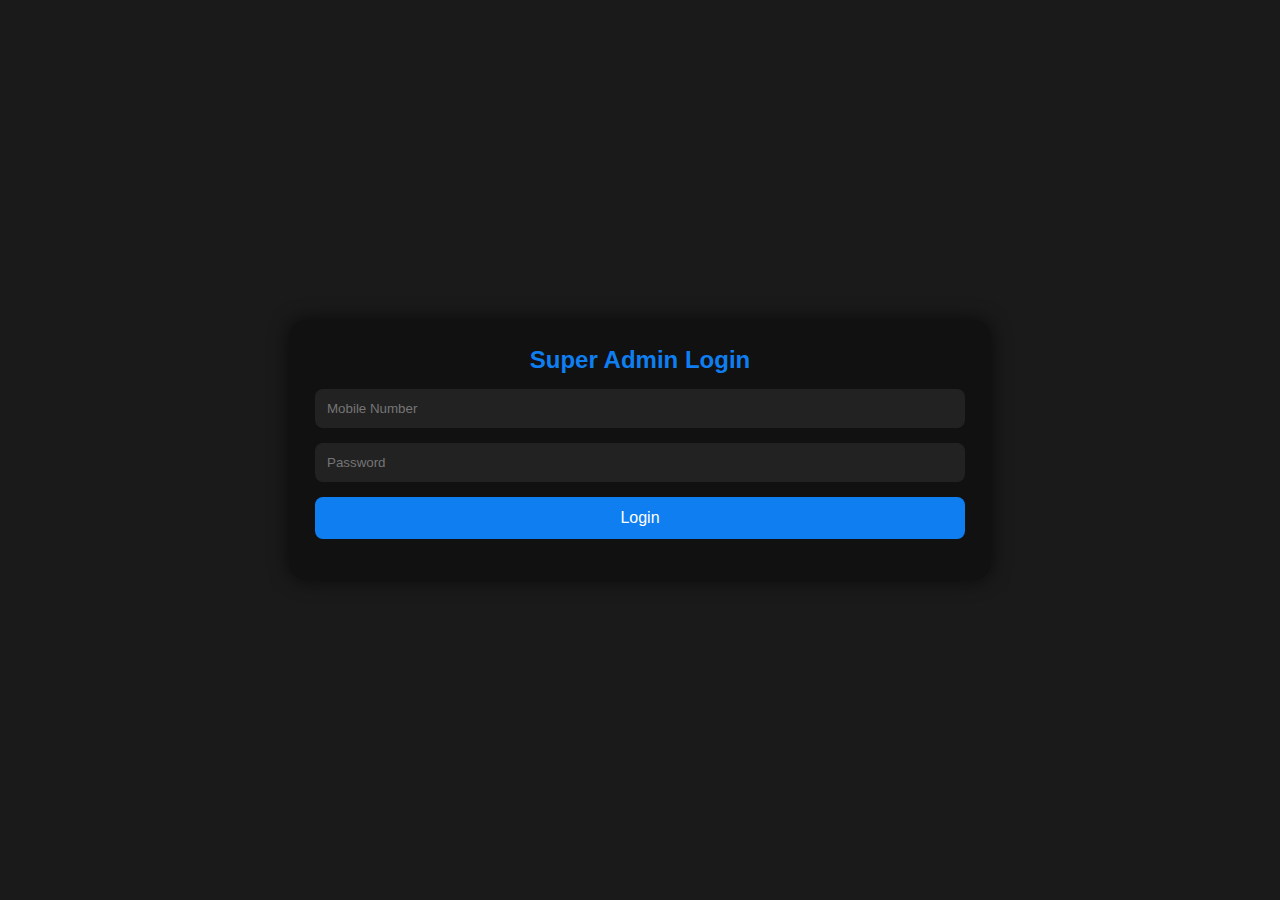
<file: adminpanal.html>
<!DOCTYPE html>
<html lang="si">
<head>
<meta charset="UTF-8">
<meta name="viewport" content="width=device-width, initial-scale=1.0">
<title>Super Admin Panel</title>
<style>
* { margin:0; padding:0; box-sizing:border-box; font-family:'Arial', sans-serif; }
body { background:#1a1a1a; color:#fff; min-height:100vh; display:flex; justify-content:center; align-items:center; }
.container { width:95%; max-width:700px; background:#111; border-radius:15px; padding:25px; box-shadow:0 0 20px rgba(0,0,0,0.7); }

/* Login */
#loginBox { display:flex; flex-direction:column; gap:15px; }
#loginBox input { padding:12px; border-radius:8px; border:none; outline:none; background:#222; color:#fff; }
#loginBox button { padding:12px; border:none; border-radius:8px; background:#0f7ef0; color:white; cursor:pointer; font-size:16px; }
#loginBox button:hover { background:#064a9c; }

/* Panel */
#adminPanel { display:none; flex-direction:column; gap:15px; }
#adminPanel h2 { text-align:center; color:#0f7ef0; margin-bottom:15px; }
.admin-input { width:100%; padding:12px; border-radius:8px; border:none; outline:none; background:#222; color:#fff; }
.admin-btn { background:#0f7ef0; color:white; border:none; padding:12px; border-radius:8px; cursor:pointer; font-size:16px; }
.admin-btn:hover { background:#064a9c; }
#moviePreview { background:#222; padding:12px; border-radius:8px; font-size:14px; white-space:pre-wrap; max-height:300px; overflow:auto; }
#reviewBtn { background:#32CD32; margin-top:5px; }
#reviewBtn:hover { background:#228B22; }

/* Locked overlay */
#lockedOverlay { display:none; position:fixed; inset:0; background:rgba(0,0,0,0.95); color:white; font-size:24px; justify-content:center; align-items:center; text-align:center; z-index:9999; }
</style>
</head>
<body>

<div class="container">
  <!-- LOGIN -->
  <div id="loginBox">
    <h2 style="text-align:center; color:#0f7ef0;">Super Admin Login</h2>
    <input type="tel" id="mobile" placeholder="Mobile Number">
    <input type="password" id="password" placeholder="Password">
    <button onclick="checkLogin()">Login</button>
    <p id="loginMsg" style="color:#f00; text-align:center;"></p>
  </div>

  <!-- ADMIN PANEL -->
  <div id="adminPanel">
    <h2>Admin Panel - Cinemax.lk</h2>
    <input id="movieTitle" class="admin-input" type="text" placeholder="Movie Title">
    <input id="movieImage" class="admin-input" type="text" placeholder="Movie Image URL">
    <input id="player1" class="admin-input" type="text" placeholder="Player 1 Link">
    <input id="player2" class="admin-input" type="text" placeholder="Player 2 Link">
    <button class="admin-btn" id="reviewBtn" onclick="reviewMovie()">Review JSON</button>
    <button class="admin-btn" onclick="sendWhatsApp()">Send to WhatsApp</button>
    <div id="moviePreview"></div>
  </div>
</div>

<div id="lockedOverlay">
  ❌ You are temporarily locked out due to incorrect login.<br>
  Please try again after 1 minute.
</div>

<script>
// LOCK SETTINGS
const TEMP_LOCK_KEY = "tempLock"; // wrong password lock (1 min)
const SESSION_KEY = "adminSession"; // correct login session (1 hour)
const TEMP_LOCK_DURATION = 60*1000; // 1 min
const SESSION_DURATION = 3600*1000; // 1 hour

// Check on load
window.onload = function() {
  // Session check
  const session = localStorage.getItem(SESSION_KEY);
  if(session && Date.now() - parseInt(session) < SESSION_DURATION){
    document.getElementById("loginBox").style.display="none";
    document.getElementById("adminPanel").style.display="flex";
  }

  // Temp lock check
  const tempLock = localStorage.getItem(TEMP_LOCK_KEY);
  if(tempLock && Date.now() - parseInt(tempLock) < TEMP_LOCK_DURATION){
    document.getElementById("lockedOverlay").style.display="flex";
    setTimeout(()=>{
      document.getElementById("lockedOverlay").style.display="none";
      localStorage.removeItem(TEMP_LOCK_KEY);
    }, TEMP_LOCK_DURATION - (Date.now() - parseInt(tempLock)));
  }
};

// LOGIN FUNCTION
function checkLogin() {
  // Check temp lock
  const tempLock = localStorage.getItem(TEMP_LOCK_KEY);
  if(tempLock && Date.now() - parseInt(tempLock) < TEMP_LOCK_DURATION){
    alert("You are temporarily locked out. Try later.");
    return;
  }

  const mobile = document.getElementById("mobile").value.trim();
  const password = document.getElementById("password").value.trim();
  const loginMsg = document.getElementById("loginMsg");

  const validLogins = [
    { mobile:"0756832746", password:"dasantha123" },
    { mobile:"0740571366", password:"peksha123" }
  ];

  const valid = validLogins.some(acc => acc.mobile===mobile && acc.password===password);

  if(valid){
    // Correct login → start 1 hour session
    localStorage.setItem(SESSION_KEY, Date.now());
    document.getElementById("loginBox").style.display="none";
    document.getElementById("adminPanel").style.display="flex";
  } else {
    // Wrong login → 1 min lock
    loginMsg.innerText="Invalid mobile number or password!";
    localStorage.setItem(TEMP_LOCK_KEY, Date.now());
    document.getElementById("lockedOverlay").style.display="flex";
    setTimeout(()=>{
      document.getElementById("lockedOverlay").style.display="none";
      loginMsg.innerText="";
      localStorage.removeItem(TEMP_LOCK_KEY);
    }, TEMP_LOCK_DURATION);
  }
}

// MOVIE JSON
let currentMovieJSON = null;

function reviewMovie() {
  const title = document.getElementById("movieTitle").value.trim();
  const image = document.getElementById("movieImage").value.trim();
  const player1 = document.getElementById("player1").value.trim();
  const player2 = document.getElementById("player2").value.trim();

  if(!title || !image || !player1 || !player2){
    alert("Please fill all fields");
    return;
  }

  const apiKey = "249227bc";
  fetch(`https://www.omdbapi.com/?t=${encodeURIComponent(title)}&apikey=${apiKey}`)
    .then(res=>res.json())
    .then(data=>{
      if(data.Response==="False"){
        alert("Movie not found on OMDb");
        return;
      }
      currentMovieJSON = {
        title: `${data.Title || title} (${data.Released ? new Date(data.Released).getFullYear() : ""})`,
        image: image,
        imdb: data.imdbRating || "",
        release_date: data.Released || "",
        director: data.Director || "",
        runtime: data.Runtime || "",
        genre: data.Genre || "",
        description: data.Plot || "",
        players:[
          { name:"Player 1", link:player1 },
          { name:"Player 2", link:player2 }
        ]
      };
      document.getElementById("moviePreview").innerText = JSON.stringify(currentMovieJSON,null,2);
    }).catch(err=>{console.error(err); alert("Error fetching movie details");});
}

function sendWhatsApp() {
  if(!currentMovieJSON){
    alert("Please review the movie JSON first!");
    return;
  }
  const phoneNumber = "94740571366";
  const waLink = `https://wa.me/${phoneNumber}?text=${encodeURIComponent(JSON.stringify(currentMovieJSON,null,2))}`;
  window.open(waLink,"_blank");
}
</script>
</body>
</html>
</file>
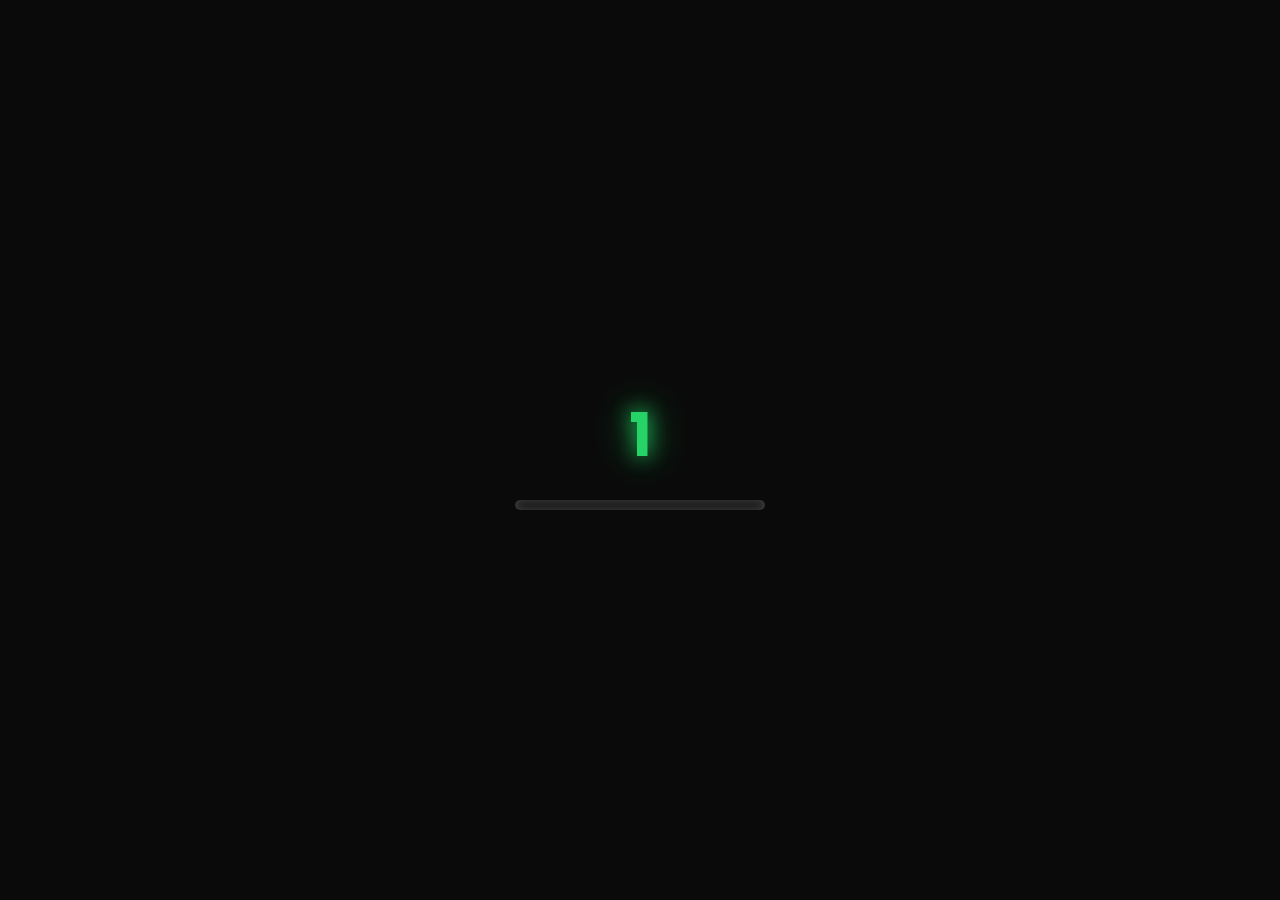
<file: bots.html>
<!DOCTYPE html>
<html lang="en">
<head>
<meta charset="UTF-8">
<title>Cinemax WA Download</title>
<link href="https://fonts.googleapis.com/css2?family=Poppins:wght@300;400;500;600&display=swap" rel="stylesheet">

<style>
*{
margin:0;
padding:0;
box-sizing:border-box;
font-family:'Poppins',sans-serif;
}

/* BODY + Tech Grid Background */
body{
height:100vh;
display:flex;
flex-direction:column;
justify-content:center;
align-items:center;
color:white;
overflow:hidden;
background:#0a0a0a;
}

/* Tech Grid Animation */
#tech-bg{
position:fixed;
top:0;
left:0;
width:100%;
height:100%;
z-index:0;
background:linear-gradient(180deg,#0a0a0a,#111827);
overflow:hidden;
}

#tech-bg canvas{
position:absolute;
top:0;
left:0;
width:100%;
height:100%;
}

/* LOADER - Small for Mobile Friendly */
#loader{
position:fixed;
top:0;
left:0;
width:100%;
height:100%;
background:#0a0a0a;
display:flex;
flex-direction:column;
justify-content:center;
align-items:center;
z-index:9999;
}

#loadnum{
font-size:60px;
font-weight:700;
color:#25D366;
text-shadow:0 0 20px #25D366, 0 0 40px #16a34a;
margin-bottom:20px;
animation: pulse 1.5s infinite alternate;
}

@keyframes pulse{
0%{transform:scale(1);}
100%{transform:scale(1.08);}
}

.bar{
width:250px;
height:10px;
background:rgba(255,255,255,0.05);
border-radius:25px;
overflow:hidden;
box-shadow:0 0 10px rgba(255,255,255,0.2) inset;
}

.bar span{
display:block;
height:100%;
width:0%;
background:linear-gradient(90deg,#25D366,#16a34a);
animation: loadbar 3s linear forwards;
}

@keyframes loadbar{
0%{width:0;}
100%{width:100%;}
}

/* MAIN CARD */
.container{
display:none;
text-align:center;
width:90%;
max-width:800px;
padding:60px 40px;
border-radius:25px;
background:rgba(255,255,255,0.03);
backdrop-filter:blur(22px);
border:1px solid rgba(255,255,255,0.06);
box-shadow:0 25px 80px rgba(0,0,0,0.8);
position:relative;
z-index:2;
}

/* Titles */
h2{
font-size:38px;
margin-bottom:12px;
text-shadow:0 0 8px #fff;
}

.sub{
font-size:18px;
opacity:0.85;
margin-bottom:35px;
}

/* WhatsApp Buttons - Subtle Glow */
.bot{
display:flex;
align-items:center;
justify-content:center;
gap:10px;
margin:20px 0;
padding:22px;
border-radius:18px;
text-decoration:none;
color:white;
font-size:20px;
font-weight:600;
position:relative;
overflow:hidden;
transition:0.4s;
background:linear-gradient(45deg,#25D366,#16a34a);
box-shadow:0 0 18px #25D366;
}

.bot2{
background:linear-gradient(45deg,#facc15,#eab308);
box-shadow:0 0 18px #facc15;
}

.bot3{
background:linear-gradient(45deg,#0ea5e9,#0284c7);
box-shadow:0 0 18px #0ea5e9;
}

.bot:hover{
transform:translateY(-4px) scale(1.05);
box-shadow:0 0 35px rgba(255,255,255,0.4);
}

/* Announcement Box */
.announcement{
margin-top:30px;
padding:22px;
border-radius:20px;
background:rgba(255,255,255,0.05);
border:1px solid rgba(255,255,255,0.06);
font-size:16px;
line-height:1.8;
text-shadow:0 0 3px #fff;
}

/* FOOTER - New Design */
footer{
position:relative;
width:95%;
max-width:800px;
margin:50px auto 20px;
padding:18px 30px;
font-size:16px;
border-radius:15px;
background:linear-gradient(135deg,#111827,#1a1a1a);
color:white;
text-align:center;
box-shadow:0 0 25px rgba(0,255,0,0.2),0 0 50px rgba(0,255,0,0.1) inset;
transition:0.3s;
letter-spacing:1px;
}

footer:hover{
transform:scale(1.02);
box-shadow:0 0 40px rgba(0,255,0,0.3),0 0 80px rgba(0,255,0,0.15) inset;
}

/* Responsive Adjustments */
@media(max-width:768px){
#loadnum{font-size:50px;margin-bottom:15px;}
.bar{width:200px;height:8px;}
.container{padding:40px 25px;}
h2{font-size:28px;}
.sub{font-size:16px;}
.bot{font-size:16px;padding:18px;}
.announcement{font-size:14px;padding:16px;}
footer{font-size:14px;padding:14px 20px;}
}

</style>
</head>
<body>

<!-- Tech Background Canvas -->
<div id="tech-bg"><canvas id="canvas"></canvas></div>

<!-- LOADER -->
<div id="loader">
<div id="loadnum">1</div>
<div class="bar"><span></span></div>
</div>

<!-- MAIN CARD -->
<div class="container" id="main">
<h2>Choose WhatsApp Bot</h2>
<div class="sub">Select a bot to download the movie</div>

<a id="bot1" class="bot">🔎 Use Bot 1</a>
<a id="bot2" class="bot bot2">🔎 Use Bot 2</a>
<a id="bot3" class="bot bot3">🔎 Use Bot 3</a>

<div class="announcement">
📢 ඉහත දී ඇති <b>WA Download Bots</b> ඔස්සේ ඔබට මෙම ෆිල්ම් එක බාගත හැක.<br><br>
කිසියම් හේතුවක් මගින් <b>WhatsApp Bot</b> ක්‍රියා විරහිත වී තිබුවහොත්  
<b>WA User 2</b> භාවිතා කරන්න.
</div>
</div>

<!-- FOOTER -->
<footer>
©2026 Cinemax WA Download<br>
Directed by <b>PEKSHA RASANJANA</b>
</footer>

<script>
/* Loader animation */
let n=1;
let load=setInterval(()=>{
n++;
document.getElementById("loadnum").innerText=n;
if(n>=13){
clearInterval(load);
document.getElementById("loader").style.display="none";
document.getElementById("main").style.display="block";
}
},300);

/* WhatsApp bot links */
let params=new URLSearchParams(window.location.search);
let cmd=params.get("cmd");
let link=params.get("link");
let message=encodeURIComponent((cmd||"")+ (link||""));
document.getElementById("bot1").href="https://wa.me/94772461954?text="+message;
document.getElementById("bot2").href="https://wa.me/94772461954?text="+message;
document.getElementById("bot3").href="https://wa.me/94772461954?text="+message;

/* Tech grid animation */
const canvas=document.getElementById("canvas");
const ctx=canvas.getContext("2d");
let width=canvas.width=window.innerWidth;
let height=canvas.height=window.innerHeight;

window.addEventListener("resize",()=>{
width=canvas.width=window.innerWidth;
height=canvas.height=window.innerHeight;
init();
});

const points=[];
const gridSize=35;

function init(){
points.length=0;
for(let x=0;x<width;x+=gridSize){
for(let y=0;y<height;y+=gridSize){
points.push({x:x+Math.random()*gridSize*0.5, y:y+Math.random()*gridSize*0.5, vx:(Math.random()-0.5)*0.2, vy:(Math.random()-0.5)*0.2}));
}
}
}
init();

function animate(){
ctx.clearRect(0,0,width,height);
ctx.strokeStyle="rgba(0,255,0,0.2)";
ctx.fillStyle="rgba(0,255,0,0.6)";
points.forEach(p=>{
p.x+=p.vx;
p.y+=p.vy;

if(p.x<0||p.x>width)p.vx*=-1;
if(p.y<0||p.y>height)p.vy*=-1;

ctx.beginPath();
ctx.arc(p.x,p.y,2,0,Math.PI*2);
ctx.fill();
ctx.closePath();

// draw lines to nearby points
points.forEach(q=>{
let dx=p.x-q.x;
let dy=p.y-q.y;
let dist=Math.sqrt(dx*dx+dy*dy);
if(dist<50){
ctx.beginPath();
ctx.moveTo(p.x,p.y);
ctx.lineTo(q.x,q.y);
ctx.stroke();
ctx.closePath();
}
});
});
requestAnimationFrame(animate);
}
animate();
</script>

</body>
</html>
</file>
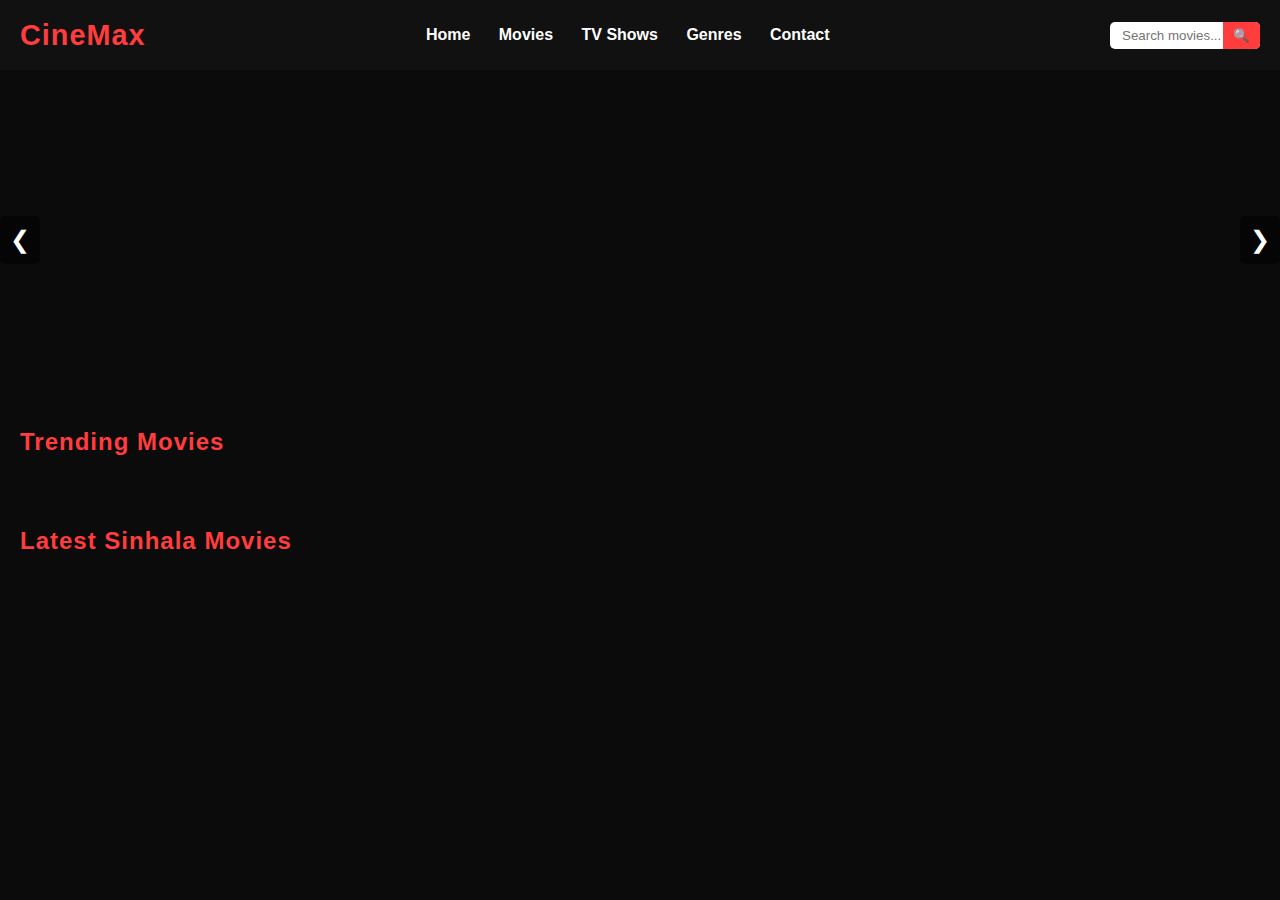
<file: dashboard.html>
<!DOCTYPE html>
<html lang="en">
<head>
<meta charset="UTF-8">
<meta name="viewport" content="width=device-width, initial-scale=1.0">
<title>Sinhala Movies Pro Dashboard</title>
<style>
/* ===== Reset & Base ===== */
*{margin:0;padding:0;box-sizing:border-box;font-family:Arial,sans-serif;}
body{background:#0b0b0b;color:#fff;line-height:1.4;}
a{text-decoration:none;color:inherit;}

/* ===== Header ===== */
header{display:flex;justify-content:space-between;align-items:center;padding:15px 20px;background:#111;position:sticky;top:0;z-index:100;}
header .logo{font-size:1.8em;font-weight:bold;color:#ff3d3d;letter-spacing:1px;}
header nav a{margin:0 12px;color:#fff;transition:0.3s;font-weight:bold;}
header nav a:hover{color:#ff3d3d;}
.search-bar{position:relative;}
.search-bar input{padding:6px 12px;border-radius:5px;border:none;outline:none;width:150px;transition:width 0.3s;}
.search-bar input:focus{width:250px;}
.search-bar button{position:absolute;top:0;bottom:0;right:0;background:#ff3d3d;border:none;padding:6px 10px;cursor:pointer;border-radius:0 5px 5px 0;color:#fff;font-weight:bold;}

/* ===== Hero Slider ===== */
.slider{position:relative;overflow:hidden;height:320px;margin-top:10px;border-radius:12px;}
.slide{min-width:100%;height:320px;background-size:cover;background-position:center;transition:0.6s ease-in-out;display:flex;align-items:flex-end;padding:20px;box-shadow:inset 0 0 100px rgba(0,0,0,0.5);}
.slide h2{color:#fff;font-size:2em;text-shadow:2px 2px 6px rgba(0,0,0,0.7);}
.slider-buttons{position:absolute;top:50%;width:100%;display:flex;justify-content:space-between;transform:translateY(-50%);}
.slider-buttons button{background:rgba(0,0,0,0.5);border:none;color:#fff;font-size:1.5em;padding:10px;border-radius:5px;cursor:pointer;}
.slider-buttons button:hover{background:rgba(255,61,61,0.7);}

/* ===== Sections ===== */
section{padding:25px 20px;}
section h2{color:#ff3d3d;font-size:1.5em;margin-bottom:15px;letter-spacing:1px;}

/* ===== Movie Grid ===== */
.movie-grid{display:grid;grid-template-columns:repeat(auto-fill,minmax(180px,1fr));gap:15px;}
.card{background:#1a1a1a;border-radius:12px;overflow:hidden;cursor:pointer;transition:0.3s;position:relative;}
.card:hover{transform:scale(1.05);box-shadow:0 0 15px #ff3d3d;}
.card img{width:100%;height:260px;object-fit:cover;}
.card .info{padding:10px;}
.card .info h3{font-size:16px;color:#00ffd5;margin-bottom:4px;}
.card .info p{font-size:0.85em;color:#aaa;margin-bottom:3px;}
.card .rating{color:#ffd700;font-weight:bold;}

/* ===== Genres Tags ===== */
.genres{display:flex;flex-wrap:wrap;gap:8px;margin:8px 0;}
.genres span{background:#ff3d3d;color:#fff;padding:4px 8px;border-radius:5px;font-size:0.8em;font-weight:bold;}

/* ===== Modal ===== */
.modal{display:none;position:fixed;inset:0;background:rgba(0,0,0,0.95);justify-content:center;align-items:center;animation:fadeIn 0.3s;z-index:200;}
@keyframes fadeIn{from{opacity:0;}to{opacity:1;}}
.modal-content{background:#1c1c1c;width:95%;max-width:650px;border-radius:12px;padding:20px;position:relative;animation:slideUp 0.3s;overflow-y:auto;max-height:90vh;}
@keyframes slideUp{from{transform:translateY(50px);opacity:0;}to{transform:translateY(0);opacity:1;}}
.close{position:absolute;top:12px;right:15px;font-size:24px;color:#ff4c4c;cursor:pointer;transition:0.3s;}
.close:hover{transform:scale(1.2);}
.modal img{width:100%;border-radius:10px;margin-bottom:15px;}

/* ===== Buttons ===== */
.btn{display:inline-block;margin-top:10px;padding:10px 16px;background:#00ffd5;color:black;border-radius:6px;font-weight:bold;transition:0.3s;}
.btn:hover{background:#00e0c0;}

/* ===== Search Autocomplete ===== */
.autocomplete-suggestions{position:absolute;top:100%;left:0;width:100%;background:#1c1c1c;max-height:200px;overflow-y:auto;border-radius:0 0 5px 5px;z-index:150;}
.autocomplete-suggestions div{padding:8px;cursor:pointer;transition:0.2s;}
.autocomplete-suggestions div:hover{background:#ff3d3d;color:#000;}

/* ===== Responsive ===== */
@media(max-width:700px){
  .card img{height:180px;}
  .slider{height:200px;}
  .slide h2{font-size:1.3em;}
  header{flex-direction:column;align-items:flex-start;}
  .search-bar input:focus{width:180px;}
}
</style>
</head>
<body>

<!-- ===== Header ===== -->
<header>
  <div class="logo">CineMax</div>
  <nav>
    <a href="index.html">Home</a>
    <a href="#">Movies</a>
    <a href="#">TV Shows</a>
    <a href="#">Genres</a>
    <a href="contact.html">Contact</a>
  </nav>
  <div class="search-bar">
    <input type="text" id="searchInput" placeholder="Search movies...">
    <button>🔍</button>
    <div class="autocomplete-suggestions" id="suggestions"></div>
  </div>
</header>

<!-- ===== Hero Slider ===== -->
<div class="slider" id="slider">
  <!-- Slides will be generated dynamically -->
  <div class="slider-buttons">
    <button id="prev">❮</button>
    <button id="next">❯</button>
  </div>
</div>

<!-- ===== Trending Movies ===== -->
<section>
  <h2>Trending Movies</h2>
  <div class="movie-grid" id="trendingContainer"></div>
</section>

<!-- ===== Latest Sinhala Movies ===== -->
<section>
  <h2>Latest Sinhala Movies</h2>
  <div class="movie-grid" id="latestContainer"></div>
</section>

<!-- ===== Modal ===== -->
<div class="modal" id="movieModal">
  <div class="modal-content" id="modalContent">
    <span class="close" onclick="closeModal()">✖</span>
  </div>
</div>

<script>
const API_KEY="664258113a1e4067d9a47099ac78e3a4";
const IMG_PATH="https://image.tmdb.org/t/p/w500";

// ===== Slider =====
let sliderIndex=0;
const sliderContainer=document.getElementById("slider");
function showSlider(slides){
  sliderContainer.innerHTML='';
  slides.forEach((movie,i)=>{
    const div=document.createElement('div');
    div.className='slide';
    div.style.backgroundImage=`url(${IMG_PATH+movie.backdrop_path})`;
    div.innerHTML=`<h2>${movie.title}</h2>`;
    sliderContainer.appendChild(div);
  });
  sliderContainer.appendChild(document.querySelector('.slider-buttons'));
  updateSlider();
}
function updateSlider(){
  const slides=document.querySelectorAll('.slide');
  slides.forEach((s,i)=> s.style.transform=`translateX(${100*(i-sliderIndex)}%)`);
}
document.getElementById('next').addEventListener('click',()=>{ sliderIndex=(sliderIndex+1)%document.querySelectorAll('.slide').length; updateSlider(); });
document.getElementById('prev').addEventListener('click',()=>{ sliderIndex=(sliderIndex-1+document.querySelectorAll('.slide').length)%document.querySelectorAll('.slide').length; updateSlider(); });
setInterval(()=>{ sliderIndex=(sliderIndex+1)%document.querySelectorAll('.slide').length; updateSlider(); },5000);

// ===== Load Trending =====
fetch(`https://api.themoviedb.org/3/movie/popular?api_key=${API_KEY}&language=en-US&page=1`)
.then(res=>res.json())
.then(data=>{
  const container=document.getElementById("trendingContainer");
  data.results.forEach(movie=>{
    const ratingStars='⭐'.repeat(Math.round(movie.vote_average/2));
    container.innerHTML+=`
      <div class="card" onclick="showDetails(${movie.id})">
        <img src="${IMG_PATH+movie.poster_path}" alt="${movie.title}">
        <div class="info">
          <h3>${movie.title}</h3>
          <p class="rating">${ratingStars} (${movie.vote_average})</p>
          <p>${movie.release_date}</p>
        </div>
      </div>
    `;
  });
  showSlider(data.results.slice(0,5));
});

// ===== Load Latest Sinhala Movies =====
fetch(`https://api.themoviedb.org/3/discover/movie?api_key=${API_KEY}&with_original_language=si&sort_by=popularity.desc`)
.then(res=>res.json())
.then(data=>{
  const container=document.getElementById("latestContainer");
  data.results.forEach(movie=>{
    const ratingStars='⭐'.repeat(Math.round(movie.vote_average/2));
    container.innerHTML+=`
      <div class="card" onclick="showDetails(${movie.id})">
        <img src="${IMG_PATH+movie.poster_path}" alt="${movie.title}">
        <div class="info">
          <h3>${movie.title}</h3>
          <p class="rating">${ratingStars} (${movie.vote_average})</p>
          <p>${movie.release_date}</p>
        </div>
      </div>
    `;
  });
});

// ===== Show Modal =====
function showDetails(id){
  fetch(`https://api.themoviedb.org/3/movie/${id}?api_key=${API_KEY}&append_to_response=videos,genres`)
  .then(res=>res.json())
  .then(movie=>{
    const trailer=movie.videos.results.find(v=>v.type==="Trailer");
    const trailerUrl=trailer?`https://www.youtube.com/watch?v=${trailer.key}`:"#";
    const genres=movie.genres.map(g=>`<span>${g.name}</span>`).join(' ');
    document.getElementById("modalContent").innerHTML=`
      <span class="close" onclick="closeModal()">✖</span>
      <img src="${IMG_PATH+movie.poster_path}" alt="${movie.title}">
      <h2>${movie.title}</h2>
      <div class="genres">${genres}</div>
      <p><b>Release:</b> ${movie.release_date}</p>
      <p><b>Rating:</b> ⭐ ${movie.vote_average}</p>
      <p>${movie.overview}</p>
      ${trailer?`<a class="btn" href="${trailerUrl}" target="_blank">▶ Watch Trailer</a>`:""}
    `;
    document.getElementById("movieModal").style.display="flex";
  });
}
function closeModal(){document.getElementById("movieModal").style.display="none";}

// ===== Search Autocomplete =====
const searchInput=document.getElementById("searchInput");
const suggestionsDiv=document.getElementById("suggestions");
searchInput.addEventListener('input',()=>{
  const query=searchInput.value;
  if(query.length<2){suggestionsDiv.innerHTML=''; return;}
  fetch(`https://api.themoviedb.org/3/search/movie?api_key=${API_KEY}&query=${query}`)
  .then(res=>res.json())
  .then(data=>{
    suggestionsDiv.innerHTML='';
    data.results.slice(0,5).forEach(movie=>{
      const div=document.createElement('div');
      div.textContent=movie.title;
      div.onclick=()=>{ showDetails(movie.id); suggestionsDiv.innerHTML=''; searchInput.value=''; };
      suggestionsDiv.appendChild(div);
    });
  });
});
</script>
</body>
</html>
</file>
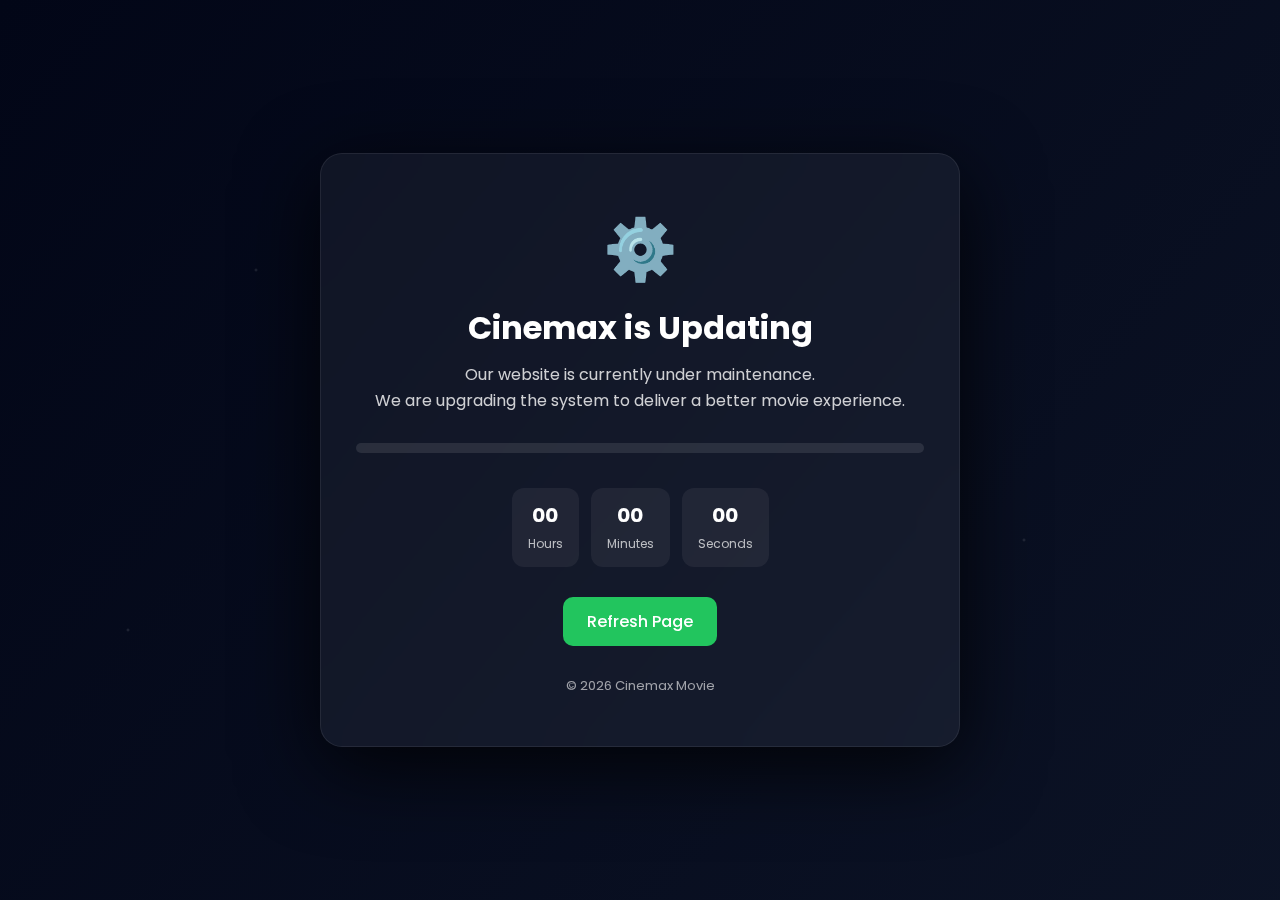
<file: maintenance.html>
<!DOCTYPE html>
<html lang="en">
<head>
<meta charset="UTF-8">
<meta name="viewport" content="width=device-width, initial-scale=1.0">
<title>Cinemax Maintenance</title>

<link href="https://fonts.googleapis.com/css2?family=Poppins:wght@300;400;600&display=swap" rel="stylesheet">

<style>

*{
margin:0;
padding:0;
box-sizing:border-box;
font-family:'Poppins',sans-serif;
}

body{
min-height:100vh;
display:flex;
justify-content:center;
align-items:center;
background:#020617;
color:white;
overflow:hidden;
padding:20px;
}

/* animated gradient */

body::before{
content:"";
position:fixed;
inset:0;
background:linear-gradient(130deg,#020617,#0f172a,#1e293b,#020617);
background-size:400% 400%;
animation:bgmove 18s ease infinite;
z-index:-2;
}

@keyframes bgmove{
0%{background-position:0% 50%}
50%{background-position:100% 50%}
100%{background-position:0% 50%}
}

/* floating particles */

body::after{
content:"";
position:fixed;
inset:0;
background-image:
radial-gradient(2px 2px at 20% 30%,white,transparent),
radial-gradient(2px 2px at 80% 60%,white,transparent),
radial-gradient(2px 2px at 50% 80%,white,transparent),
radial-gradient(2px 2px at 10% 70%,white,transparent);
opacity:0.15;
animation:particles 60s linear infinite;
z-index:-1;
}

@keyframes particles{
0%{transform:translateY(0)}
100%{transform:translateY(-400px)}
}

/* main card */

.card{

width:100%;
max-width:640px;
text-align:center;

padding:50px 35px;

background:rgba(255,255,255,0.05);
border-radius:22px;

border:1px solid rgba(255,255,255,0.08);

backdrop-filter:blur(16px);

box-shadow:0 20px 80px rgba(0,0,0,0.8);

animation:fade 1s ease;

}

/* icon */

.icon{
font-size:60px;
margin-bottom:10px;
animation:spin 8s linear infinite;
}

@keyframes spin{
0%{transform:rotate(0)}
100%{transform:rotate(360deg)}
}

/* title */

h1{
font-size:32px;
margin-bottom:10px;
}

/* subtitle */

p{
font-size:16px;
opacity:0.8;
line-height:1.6;
margin-bottom:30px;
}

/* progress bar */

.progress{

width:100%;
height:10px;

background:rgba(255,255,255,0.1);

border-radius:10px;

overflow:hidden;

margin-bottom:35px;

}

.progress span{

display:block;
height:100%;
width:0%;

background:linear-gradient(90deg,#22c55e,#4ade80);

animation:load 6s linear infinite;

}

@keyframes load{
0%{width:0}
100%{width:100%}
}

/* countdown */

.countdown{

display:flex;
justify-content:center;
flex-wrap:wrap;
gap:12px;

margin-bottom:30px;

}

.time{

background:rgba(255,255,255,0.06);

padding:12px 16px;

border-radius:12px;

min-width:65px;

}

.time h2{
font-size:20px;
}

.time span{
font-size:12px;
opacity:0.7;
}

/* button */

.btn{

display:inline-block;

padding:12px 24px;

border-radius:10px;

background:#22c55e;

color:white;

text-decoration:none;

font-weight:500;

transition:0.3s;

}

.btn:hover{
transform:translateY(-2px);
box-shadow:0 0 18px #22c55e;
}

/* footer */

footer{
margin-top:30px;
font-size:13px;
opacity:0.6;
}

/* fade */

@keyframes fade{

from{
opacity:0;
transform:translateY(20px);
}

to{
opacity:1;
transform:translateY(0);
}

}

/* mobile */

@media(max-width:480px){

h1{
font-size:24px;
}

p{
font-size:14px;
}

.icon{
font-size:50px;
}

.time{
min-width:55px;
}

.time h2{
font-size:17px;
}

}

</style>
</head>

<body>

<div class="card">

<div class="icon">⚙️</div>

<h1>Cinemax is Updating</h1>

<p>
Our website is currently under maintenance.<br>
We are upgrading the system to deliver a better movie experience.
</p>

<div class="progress">
<span></span>
</div>

<div class="countdown">

<div class="time">
<h2 id="h">00</h2>
<span>Hours</span>
</div>

<div class="time">
<h2 id="m">00</h2>
<span>Minutes</span>
</div>

<div class="time">
<h2 id="s">00</h2>
<span>Seconds</span>
</div>

</div>

<a href="" class="btn">Refresh Page</a>

<footer>
© 2026 Cinemax Movie
</footer>

</div>

<script>

let time = 3 * 60 * 60;

function update(){

let h = Math.floor(time/3600);
let m = Math.floor((time%3600)/60);
let s = time%60;

document.getElementById("h").innerText = String(h).padStart(2,"0");
document.getElementById("m").innerText = String(m).padStart(2,"0");
document.getElementById("s").innerText = String(s).padStart(2,"0");

if(time>0) time--;

}

setInterval(update,1000);

</script>

</body>
</html>
</file>
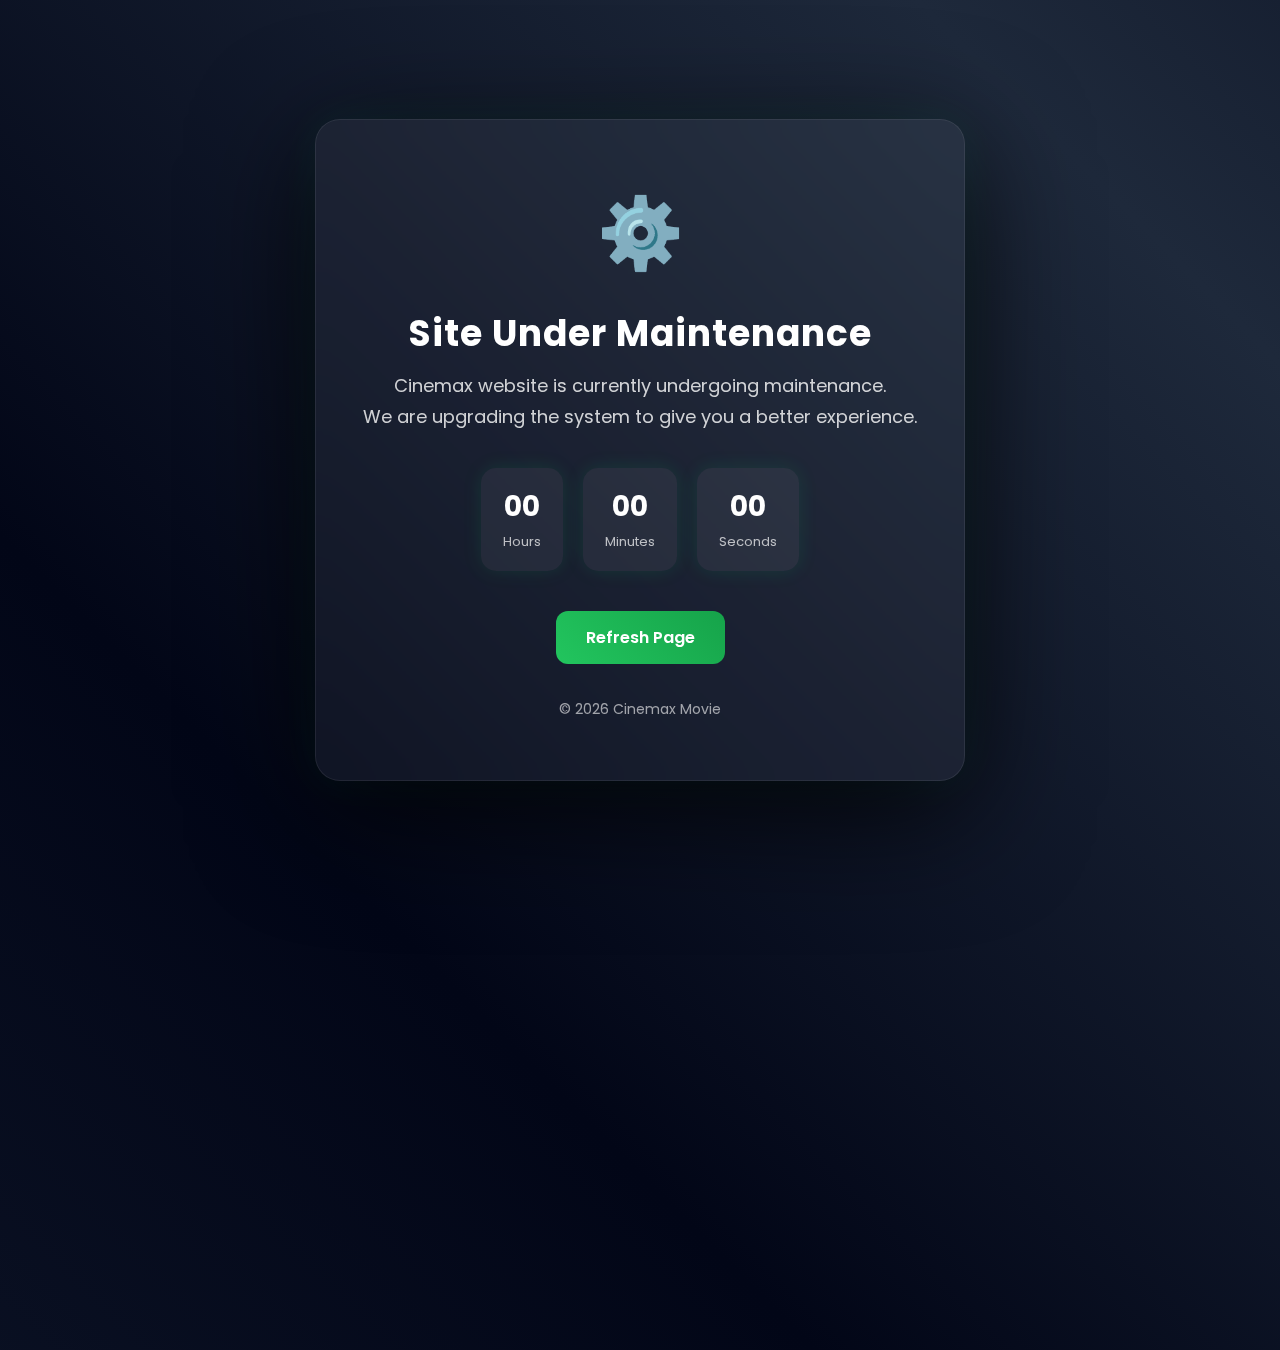
<file: mamaintenance.html>
<!DOCTYPE html>
<html lang="en">
<head>
<meta charset="UTF-8">
<meta name="viewport" content="width=device-width, initial-scale=1.0">

<title>Cinemax Maintenance</title>

<link href="https://fonts.googleapis.com/css2?family=Poppins:wght@300;400;500;600&display=swap" rel="stylesheet">

<style>

*{
margin:0;
padding:0;
box-sizing:border-box;
font-family:'Poppins',sans-serif;
}

body{
height:100vh;
display:flex;
justify-content:center;
align-items:center;
background:#0b0f1a;
color:white;
overflow:hidden;
}

/* Animated Gradient Background */

body::before{
content:"";
position:absolute;
width:200%;
height:200%;
background:linear-gradient(
45deg,
#0f172a,
#020617,
#1e293b,
#020617
);
animation:bgmove 20s linear infinite;
z-index:-1;
}

@keyframes bgmove{
0%{transform:translate(-20%,-20%)}
50%{transform:translate(-10%,-30%)}
100%{transform:translate(-20%,-20%)}
}

/* Main Card */

.box{

width:90%;
max-width:650px;

padding:60px 45px;

text-align:center;

background:rgba(255,255,255,0.05);
border-radius:25px;

backdrop-filter:blur(20px);

border:1px solid rgba(255,255,255,0.08);

box-shadow:
0 30px 120px rgba(0,0,0,0.8),
0 0 40px rgba(0,255,150,0.08);

animation:fade 1.2s ease;
}

/* Icon */

.icon{

font-size:70px;
margin-bottom:20px;
animation:spin 6s linear infinite;

}

@keyframes spin{

0%{transform:rotate(0deg)}
100%{transform:rotate(360deg)}

}

/* Title */

h1{
font-size:36px;
margin-bottom:10px;
letter-spacing:1px;
}

/* Text */

p{

font-size:18px;
opacity:0.8;
line-height:1.7;
margin-bottom:35px;

}

/* Countdown */

.countdown{

display:flex;
justify-content:center;
gap:20px;
margin-bottom:40px;

}

.time{

background:rgba(255,255,255,0.06);
padding:18px 22px;
border-radius:15px;
min-width:70px;

box-shadow:0 0 20px rgba(0,255,120,0.1);

}

.time h2{

font-size:28px;

}

.time span{

font-size:13px;
opacity:0.7;

}

/* Button */

.btn{

display:inline-block;

padding:14px 30px;

background:linear-gradient(45deg,#22c55e,#16a34a);

border-radius:12px;

text-decoration:none;
color:white;
font-weight:600;

transition:0.3s;

}

.btn:hover{

transform:scale(1.08);
box-shadow:0 0 25px #22c55e;

}

/* Footer */

footer{

margin-top:35px;

font-size:14px;

opacity:0.6;

}

/* Fade Animation */

@keyframes fade{

from{
opacity:0;
transform:translateY(40px);
}

to{
opacity:1;
transform:translateY(0);
}

}

/* Mobile */

@media(max-width:600px){

h1{
font-size:28px;
}

p{
font-size:15px;
}

.icon{
font-size:55px;
}

.time h2{
font-size:22px;
}

}

</style>
</head>

<body>

<div class="box">

<div class="icon">⚙️</div>

<h1>Site Under Maintenance</h1>

<p>
Cinemax website is currently undergoing maintenance.<br>
We are upgrading the system to give you a better experience.
</p>

<div class="countdown">

<div class="time">
<h2 id="hours">00</h2>
<span>Hours</span>
</div>

<div class="time">
<h2 id="minutes">00</h2>
<span>Minutes</span>
</div>

<div class="time">
<h2 id="seconds">00</h2>
<span>Seconds</span>
</div>

</div>

<a href="" class="btn">Refresh Page</a>

<footer>
© 2026 Cinemax Movie
</footer>

</div>

<script>

/* Countdown 3 hours example */

let time = 3 * 60 * 60;

function updateCountdown(){

let hours = Math.floor(time / 3600);
let minutes = Math.floor((time % 3600) / 60);
let seconds = time % 60;

document.getElementById("hours").innerText = hours.toString().padStart(2,"0");
document.getElementById("minutes").innerText = minutes.toString().padStart(2,"0");
document.getElementById("seconds").innerText = seconds.toString().padStart(2,"0");

if(time > 0){
time--;
}

}

setInterval(updateCountdown,1000);

</script>

</body>
</html>
</file>
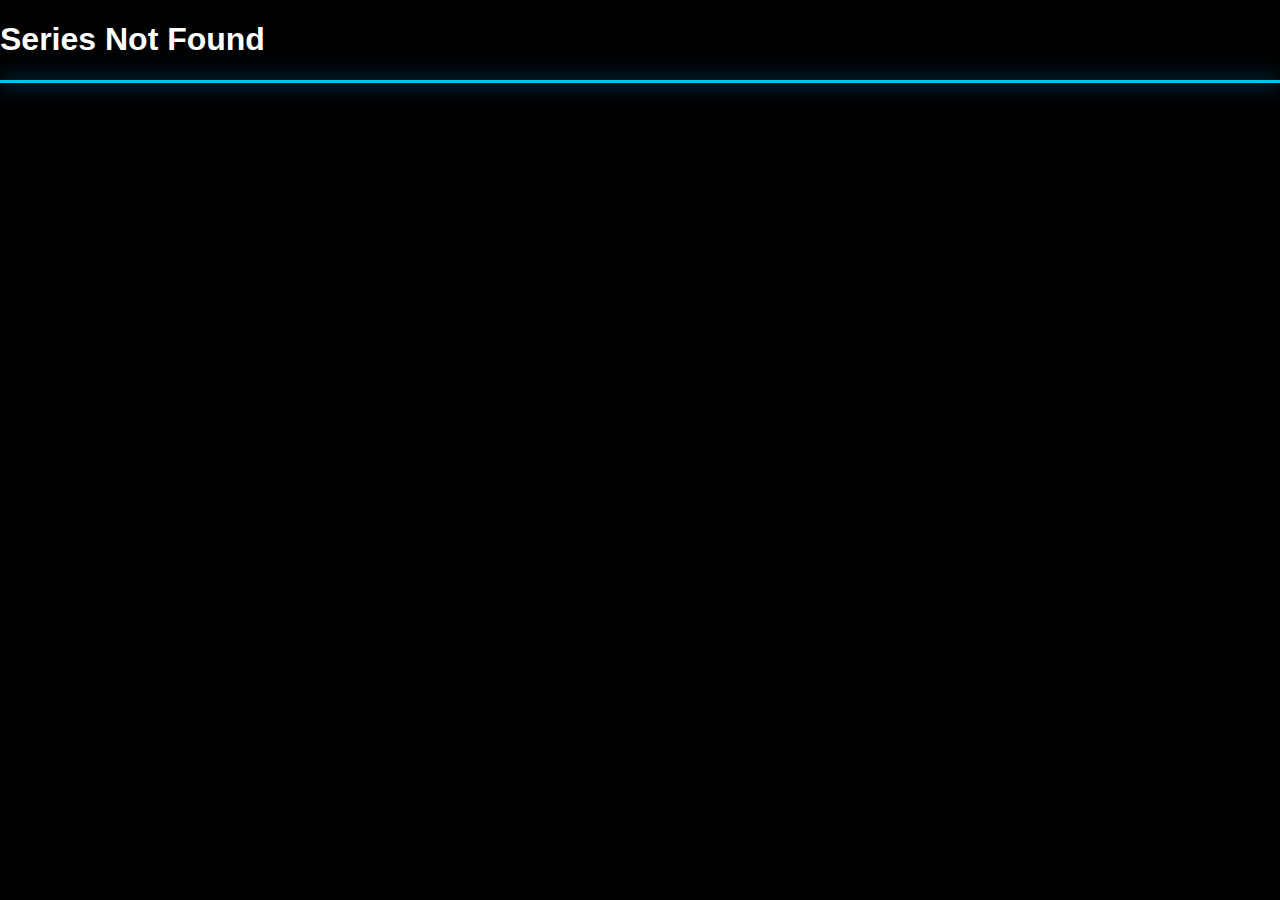
<file: series.html>
<!DOCTYPE html>
<html>
<head>
<meta charset="UTF-8">
<title>TV Series</title>
<link rel="stylesheet" href="css/style.css">
</head>
<body style="background:#000; color:#fff;">

<h1 id="seriesTitle"></h1>
<div class="blue-line"></div>

<div id="episodeContainer"></div>

<script>
const seriesData = {
  longweekend: {
    title: "Long Weekend (2024)",
    episodes: [
      { number: 1, link: "https://publicfiletolinkbotsvhshs-e916f665bdbc.herokuapp.com/59901/Long.Weekend.WebDL.%40sinhalaaaa.S1E1.mp4?hash=AgADmR" },
      { number: 2, link: "https://publicfiletolinkbotsvhshs-e916f665bdbc.herokuapp.com/59903/Long.Weekend.WebDL.%40sinhalaaaa.S1E2.mp4?hash=AgADmx" },
      { number: 3, link: "https://publicfiletolinkbotsvhshs-e916f665bdbc.herokuapp.com/59909/Long.Weekend.WebDL.%40sinhalaaaa.S1E3.mp4?hash=AgADnR" },
      { number: 4, link: "https://publicfiletolinkbotsvhshs-e916f665bdbc.herokuapp.com/59902/Long.Weekend.WebDL.%40sinhalaaaa.S1E4.mp4?hash=AgADnx" },
      { number: 5, link: "https://publicfiletolinkbotsvhshs-e916f665bdbc.herokuapp.com/59907/Long.Weekend.WebDL.%40sinhalaaaa.S1E5.mp4?hash=AgADoB" }
    ]
  },
  mahavanara: {
    title: "Maha vanara (N/A)",
    episodes: [
      { number: 1, link: "https://publicfiletolinkbotsvhshs-e916f665bdbc.herokuapp.com/67068/%E0%B6%B8%E0%B7%84%E0%B7%8F.%E0%B7%80%E0%B7%8F%E0%B6%B1%E0%B6%BB%E2%80%8B.Maha.Wanara.%40sinhalafilmsgo.S1.E1.mp4?hash=AgADSR" },
      { number: 2, link: "https://publicfiletolinkbotsvhshs-e916f665bdbc.herokuapp.com/67065/%E0%B6%B8%E0%B7%84%E0%B7%8F.%E0%B7%80%E0%B7%8F%E0%B6%B1%E0%B6%BB%E2%80%8B.Maha.Wanara.%40sinhalafilmsgo.S1.E2.mp4?hash=AgADWB" },
      { number: 3, link: "https://publicfiletolinkbotsvhshs-e916f665bdbc.herokuapp.com/67064/%E0%B6%B8%E0%B7%84%E0%B7%8F.%E0%B7%80%E0%B7%8F%E0%B6%B1%E0%B6%BB%E2%80%8B.Maha.Wanara.%40sinhalafilmsgo.S1.E3.mp4?hash=AgADTR" },
      { number: 4, link: "https://publicfiletolinkbotsvhshs-e916f665bdbc.herokuapp.com/67078/%E0%B6%B8%E0%B7%84%E0%B7%8F.%E0%B7%80%E0%B7%8F%E0%B6%B1%E0%B6%BB%E2%80%8B.Maha.Wanara.%40sinhalafilmsgo.S1.E4.mp4?hash=AgADTh" },
      { number: 5, link: "https://publicfiletolinkbotsvhshs-e916f665bdbc.herokuapp.com/67077/%E0%B6%B8%E0%B7%84%E0%B7%8F.%E0%B7%80%E0%B7%8F%E0%B6%B1%E0%B6%BB%E2%80%8B.Maha.Wanara.%40sinhalafilmsgo.S1.E5.mp4?hash=AgADUR" },
      { number: 6, link: "https://publicfiletolinkbotsvhshs-e916f665bdbc.herokuapp.com/67069/%E0%B6%B8%E0%B7%84%E0%B7%8F.%E0%B7%80%E0%B7%8F%E0%B6%B1%E0%B6%BB%E2%80%8B.Maha.Wanara.%40sinhalafilmsgo.S1.E6.mp4?hash=AgADTx" },
      { number: 7, link: "https://publicfiletolinkbotsvhshs-e916f665bdbc.herokuapp.com/67072/%E0%B6%B8%E0%B7%84%E0%B7%8F.%E0%B7%80%E0%B7%8F%E0%B6%B1%E0%B6%BB%E2%80%8B.Maha.Wanara.%40sinhalafilmsgo.S1.E7.mp4?hash=AgADUh" },
      { number: 8, link: "https://publicfiletolinkbotsvhshs-e916f665bdbc.herokuapp.com/67074/%E0%B6%B8%E0%B7%84%E0%B7%8F.%E0%B7%80%E0%B7%8F%E0%B6%B1%E0%B6%BB%E2%80%8B.Maha.Wanara.%40sinhalafilmsgo.S1.E8.mp4?hash=AgADUx" },
      { number: 9, link: "https://publicfiletolinkbotsvhshs-e916f665bdbc.herokuapp.com/67075/%E0%B6%B8%E0%B7%84%E0%B7%8F.%E0%B7%80%E0%B7%8F%E0%B6%B1%E0%B6%BB%E2%80%8B.Maha.Wanara.%40sinhalafilmsgo.S1.E9.mp4?hash=AgADWR" },
      { number: 10, link: "https://publicfiletolinkbotsvhshs-e916f665bdbc.herokuapp.com/67080/_%E0%B6%B8%E0%B7%84%E0%B7%8F_%E0%B7%80%E0%B7%8F%E0%B6%B1%E0%B6%BB%E2%80%8B_Maha_Wanara_%40sinhalafilmsgo_S1_E10.mp4?hash=AgADWh" },
      { number: 11, link: "https://publicfiletolinkbotsvhshs-e916f665bdbc.herokuapp.com/67084/_%E0%B6%B8%E0%B7%84%E0%B7%8F_%E0%B7%80%E0%B7%8F%E0%B6%B1%E0%B6%BB%E2%80%8B_Maha_Wanara_%40sinhalafilmsgo_S1_E11.mp4?hash=AgADXB" },
      { number: 12, link: "https://publicfiletolinkbotsvhshs-e916f665bdbc.herokuapp.com/68094/_%E0%B6%B8%E0%B7%84%E0%B7%8F_%E0%B7%80%E0%B7%8F%E0%B6%B1%E0%B6%BB%E2%80%8B_Maha_Wanara_%40sinhalafilmsgo_S1_E12.mp4?hash=AgADWx" }
    ]
  },
};

const params = new URLSearchParams(window.location.search);
const show = params.get("show")?.toLowerCase(); // lowercase fix

if(seriesData[show]){
  document.getElementById("seriesTitle").innerText = seriesData[show].title;

  let html = '<div class="episode-grid">';
  seriesData[show].episodes.forEach(ep=>{
    html += `
      <a href="${ep.link}" class="episode-box">
        EP ${ep.number}
      </a>
    `;
  });
  html += '</div>';

  document.getElementById("episodeContainer").innerHTML = html;
} else {
  document.getElementById("seriesTitle").innerText = "Series Not Found";
}
</script>

</body>
</html>
</file>
<file: css/style.css>
/* ===== BODY ===== */
body{
    margin:0;
    background:#000;
    font-family:Arial, sans-serif;
    color:white;
}

/* ===== HEADER ===== */
.hero-header{
    text-align:center;
    padding:40px 20px 20px 20px;
    position:relative;
    background:#000;
}

.menu-btn{
    position:absolute;
    left:20px;
    top:30px;
    font-size:26px;
    cursor:pointer;
}

/* Logo */
.logo-container img{
    width:90%;
    max-width:600px;
    display:block;
    margin:0 auto;
    border-radius:10px;
}

/* ===== BLUE LINE STYLE ===== */
.blue-line{
    height:4px;
    background:#00a8ff;
    box-shadow:0 0 20px #00a8ff;
}

/* ===== LATEST TITLE BETWEEN LINES ===== */
.latest-title{
    padding:18px 20px;   /* ≈ 5mm look */
    font-size:26px;
    font-weight:bold;
    color:#00a8ff;
    text-align:left;
    letter-spacing:2px;
    text-shadow:0 0 10px #00a8ff;
}

/* ===== SIDEBAR ===== */
.sidebar{
    position:fixed;
    left:-250px;
    top:0;
    width:250px;
    height:100%;
    background:#111;
    transition:0.3s;
    padding-top:80px;
    z-index:999;
}

.sidebar a{
    display:block;
    padding:15px;
    color:white;
    text-decoration:none;
    border-bottom:1px solid #222;
}

.sidebar a:hover{
    background:#00a8ff;
}

.sidebar.active{
    left:0;
}

/* ===== MOVIE GRID ===== */
.container{
    padding:20px;
}

.movies-grid{
    display:grid;
    grid-template-columns:repeat(auto-fill,minmax(180px,1fr));
    gap:20px;
}

.movie-card{
    background:#111;
    border-radius:8px;
    overflow:hidden;
    transition:0.4s;
    cursor:pointer;
    box-shadow:0 0 8px rgba(0,168,255,0.2);
}

.movie-card:hover{
    transform:scale(1.05);
    box-shadow:0 0 20px rgba(0,168,255,0.6);
}

.movie-card img{
    width:100%;
    display:block;
    object-fit:cover;
}

/* ===== FOOTER ===== */
footer{
    text-align:center;
    padding:20px;
    background:#111;
    margin-top:30px;
    font-size:14px;
    color:#bbb;
}
/* ===== CONTINUOUS TICKER ===== */
.ticker{
    width:100%;
    overflow:hidden;
    background:#000;
    padding:10px 0;
}

.ticker-track{
    display:flex;
    width:max-content;
    animation:scroll 25s linear infinite;
}

.ticker span{
    white-space:nowrap;
    font-size:16px;
    font-weight:bold;
    padding-right:50px;
    
    /* Rainbow effect */
    background:linear-gradient(
        90deg,
        red,
        orange,
        yellow,
        green,
        cyan,
        blue,
        violet,
        red
    );
    background-size:400%;
    -webkit-background-clip:text;
    -webkit-text-fill-color:transparent;
    animation:rainbow 6s linear infinite;
}

/* scrolling animation */
@keyframes scroll{
    0%{
        transform:translateX(0);
    }
    100%{
        transform:translateX(-50%);
    }
}

/* rainbow animation */
@keyframes rainbow{
    0%{background-position:0%;}
    100%{background-position:100%;}
}

/* Close Button */
.close-btn{
    position:absolute;
    top:15px;
    left:15px;
    font-size:22px;
    cursor:pointer;
    color:white;
    transition:0.3s;
}

.close-btn:hover{
    color:#00a8ff;
    transform:scale(1.2);
}

/* ===== PAGINATION CONTROLS ===== */
.pagination-controls{
    display:flex;
    justify-content:center;
    align-items:center;
    gap:20px;
    margin-top:40px;
}

/* Buttons */
.pagination-controls button{
    padding:10px 22px;
    font-size:15px;
    font-weight:bold;
    border-radius:30px;
    border:none;
    cursor:pointer;
    transition:0.3s;
    
    background:linear-gradient(45deg,#00a8ff,#0066ff);
    color:white;
    box-shadow:0 0 10px rgba(0,168,255,0.6);
}

/* Hover Effect */
.pagination-controls button:hover{
    transform:translateY(-3px);
    box-shadow:0 0 20px rgba(0,168,255,0.9);
}

/* Disabled Style */
.pagination-controls button:disabled{
    background:#222;
    box-shadow:none;
    cursor:not-allowed;
    opacity:0.5;
}

/* Page Info Text */
#pageInfo{
    font-weight:bold;
    font-size:16px;
    letter-spacing:1px;
}

.sidebar-search {
    padding: 15px;
}

.sidebar-input {
    width: 100%;              /* 🔥 Sidebar width එකටම match වෙන්න */
    padding: 10px 15px;
    border-radius: 25px;
    border: none;
    outline: none;
    box-sizing: border-box;   /* Important */
}

/* ===== LAST 10 MOVIES SLIDER ===== */
.slider-section {
  width: 100%;
  overflow: hidden;
  position: relative;
  margin-top: 15px;
  background: #000;
}

.slider {
  display: flex;
  transition: transform 0.6s ease-in-out;
}

.slide {
  min-width: 100%;
  position: relative;
}

.slide img {
  width: 100%;
  height: 320px;
  object-fit: cover;
  border-radius: 15px;
  box-shadow: 0 10px 30px rgba(0,0,0,0.6);
}

.slide-info {
  position: absolute;
  bottom: 15px;
  left: 15px;
  background: rgba(0,0,0,0.6);
  padding: 10px 15px;
  border-radius: 8px;
}

.slide-info h3 {
  color: white;
  font-size: 16px;
  margin: 0;
  font-weight: bold;
}

.slide-info p {
  margin: 3px 0 0;
  color: #ddd;
  font-size: 12px;
}

.slider-dots {
  display: flex;
  justify-content: center;
  gap: 8px;
  padding: 10px 0;
}

.dot {
  width: 10px;
  height: 10px;
  background: #555;
  border-radius: 50%;
  cursor: pointer;
}

.dot.active {
  background: white;
}
.footer{
    text-align:center;
    padding:12px;
    font-size:14px;
    background:#000;
    color:#aaa;
}

/* 2026 highlight */
.year{
    background: linear-gradient(45deg,#ff2a2a,#ff7b00);
    -webkit-background-clip:text;
    -webkit-text-fill-color:transparent;
    font-weight:700;
}

/* Sinhala Movies & Cartoons highlight */
.highlight{
    color:#00e0ff;
    font-weight:600;
    text-shadow:0 0 8px rgba(0,224,255,0.6);
}

.social-section {
    display: flex;
    justify-content: center;
    gap: 18px;
    padding: 35px 0;
    background: linear-gradient(135deg,#0c0c0c,#1a1a1a);
}

/* Base Style */
.social {
    width: 55px;
    height: 55px;
    display: flex;
    align-items: center;
    justify-content: center;
    border-radius: 18px;
    font-size: 22px;
    color: #fff;
    text-decoration: none;
    position: relative;
    background: rgba(255,255,255,0.05);
    backdrop-filter: blur(8px);
    transition: all 0.35s ease;
    box-shadow: 
        0 8px 20px rgba(0,0,0,0.5),
        inset 0 0 10px rgba(255,255,255,0.03);
    overflow: hidden;
}

/* Neon Border Glow */
.social::before {
    content: "";
    position: absolute;
    inset: -2px;
    border-radius: 20px;
    padding: 2px;
    background: linear-gradient(45deg,#ff004f,#00f2ff,#ff004f);
    -webkit-mask:
        linear-gradient(#000 0 0) content-box,
        linear-gradient(#000 0 0);
    -webkit-mask-composite: xor;
            mask-composite: exclude;
    opacity: 0;
    transition: 0.4s ease;
}

/* Hover */
.social:hover {
    transform: translateY(-6px) rotateX(8deg) rotateY(-8deg);
}

.social:hover::before {
    opacity: 1;
}

/* Individual Brand Colors (Icon Color Only) */
.facebook i { color: #3b5998; }
.twitter i { color: #1da1f2; }
.youtube i { color: #ff0000; }
.instagram i { 
    background: linear-gradient(45deg,#f9ce34,#ee2a7b,#6228d7);
    -webkit-background-clip: text;
    -webkit-text-fill-color: transparent;
}
.whatsapp i { color: #25D366; }

/* Click Effect */
.social:active {
    transform: scale(0.92);
}

/* Mobile */
@media(max-width:600px){
    .social {
        width: 48px;
        height: 48px;
        font-size: 18px;
    }
}
/* Sidebar compact form fit with colored inputs */
#problemsForm input,
#problemsForm textarea {
    width: calc(100% - 10px);
    margin: 3px 5px;
    padding: 6px;
    border-radius: 4px;
    border: none;
    background-color: #444; /* solid dark gray */
    color: #fff;            /* text white */
    font-size: 13px;
    outline: none;
    box-sizing: border-box;
}

#problemsForm textarea {
    resize: vertical;
    height: 50px;
}

/* Submit button styling */
#problemsForm button {
    background-color: #0056b3; /* strong blue */
    color: #fff;
    font-weight: bold;
    cursor: pointer;
    padding: 6px;
    font-size: 13px;
    border: none;
    border-radius: 4px;
    width: calc(100% - 10px);
    margin: 3px 5px;
}

#problemsForm button:hover {
    background-color: #003f7f; /* darker blue on hover */
}

.latest-title {
    font-size: 26px;
    font-weight: bold;
    text-align: left; /* left corner */
    color: red; /* starting color */
    animation: rainbowText 5s infinite;
}

@keyframes rainbowText {
    0%   { color: #ff0000; } /* red */
    10%  { color: #ff7f00; } /* orange */
    20%  { color: #ffff00; } /* yellow */
    30%  { color: #00ff00; } /* green */
    40%  { color: #0000ff; } /* blue */
    50%  { color: #4b0082; } /* indigo */
    60%  { color: #8b00ff; } /* violet */
    70%  { color: #ff0000; } /* back to red */
    80%  { color: #00ff00; } /* green */
    90%  { color: #0000ff; } /* blue */
    100% { color: #ff0000; } /* red */
}

  }

  /* ===== HERO SECTION (HOME TOP) ===== */
  .hero,
  .banner,
  .home-banner {
    width: 100%;
    height: 420px;
    border-radius: 22px;
    margin: 20px auto;
    background: linear-gradient(120deg, rgba(255,0,0,0.35), rgba(0,0,0,0.85));
    display: flex;
    align-items: center;
    padding: 30px;
    box-shadow: 0 15px 40px rgba(0,0,0,0.6);
    overflow: hidden;
  }

  .hero h1,
  .banner h1,
  .home-banner h1 {
    font-size: 48px;
    font-weight: 800;
    margin: 0;
    line-height: 1.1;
  }

/* ===========================================
   CINEMAX - DESKTOP / PC VERSION CSS
   Mobile view එකට කිසිම effect එකක් නෑ
   Works only above 992px
=========================================== */

@media (min-width: 992px) {

  /* ===== BASIC RESET ===== */
  * {
    box-sizing: border-box;
  }

  body {
    background: #0b0b0f;
    color: white;
    font-family: 'Poppins', sans-serif;
    margin: 0;
    padding: 0;
    overflow-x: hidden;
  }

  /* ===== WEBSITE WIDTH CONTROL ===== */
  .container,
  .main,
  main,
  .wrapper,
  .content,
  section {
    max-width: 1350px;
    margin: auto;
    padding-left: 20px;
    padding-right: 20px;
  }

  /* ===== HEADER / NAVBAR ===== */
  header {
    background: rgba(15, 15, 20, 0.9);
    backdrop-filter: blur(10px);
    border-bottom: 1px solid rgba(255,255,255,0.08);
    padding: 15px 0;
    position: sticky;
    top: 0;
    z-index: 999;
  }

  nav {
    display: flex;
    justify-content: space-between;
    align-items: center;
    gap: 30px;
  }

  nav .logo {
    font-size: 24px;
    font-weight: 800;
    color: #ff2a2a;
    letter-spacing: 1px;
  }

  nav ul {
    display: flex;
    gap: 22px;
    list-style: none;
    align-items: center;
    margin: 0;
    padding: 0;
  }

  nav ul li a {
    color: rgba(255,255,255,0.8);
    text-decoration: none;
    font-size: 14px;
    font-weight: 600;
    transition: 0.3s ease;
  }

  nav ul li a:hover {
    color: #ffffff;
  }

  /* ===== HERO / BANNER ===== */
  .hero,
  .banner,
  .home-banner {
    width: 100%;
    height: 420px;
    border-radius: 22px;
    margin: 20px auto;
    background: linear-gradient(120deg, rgba(255,0,0,0.35), rgba(0,0,0,0.9));
    display: flex;
    align-items: center;
    padding: 35px;
    box-shadow: 0 15px 45px rgba(0,0,0,0.6);
    overflow: hidden;
  }

  .hero h1,
  .banner h1,
  .home-banner h1 {
    font-size: 52px;
    font-weight: 900;
    margin: 0;
    line-height: 1.1;
  }

  .hero p,
  .banner p,
  .home-banner p {
    font-size: 15px;
    margin-top: 12px;
    max-width: 600px;
    color: rgba(255,255,255,0.75);
    line-height: 1.6;
  }

  /* ===== SECTION TITLES ===== */
  h2,
  .section-title {
    font-size: 20px;
    margin: 20px 0 15px;
    font-weight: 800;
    letter-spacing: 0.5px;
    padding-left: 10px;
    border-left: 4px solid #ff2a2a;
  }

  /* ===== MOVIES GRID (PC Perfect) ===== */
  .movie-container,
  .movies-container,
  .movies-grid,
  .movie-grid,
  .movie-list,
  .cards {
    display: grid !important;
    grid-template-columns: repeat(6, 1fr);
    gap: 18px;
    padding: 10px 0 25px;
  }

  /* ===== MOVIE CARD PREMIUM STYLE ===== */
  .movie-card,
  .card,
  .movie-box,
  .movie-item {
    background: rgba(255,255,255,0.04);
    border: 1px solid rgba(255,255,255,0.06);
    border-radius: 18px;
    overflow: hidden;
    transition: 0.35s ease;
    cursor: pointer;
    position: relative;
  }

  .movie-card:hover,
  .card:hover,
  .movie-box:hover,
  .movie-item:hover {
    transform: translateY(-10px);
    box-shadow: 0 20px 45px rgba(0,0,0,0.7);
    border: 1px solid rgba(255,42,42,0.55);
  }

  /* ===== MOVIE POSTER (FULL IMAGE NO CROP) ===== */
  .movie-card img,
  .card img,
  .movie-box img,
  .movie-item img {
    width: 100%;
    height: 290px;
    object-fit: contain; /* FULL poster visible */
    background: #000;
    display: block;
    padding: 8px;
  }

  /* ===== MOVIE TITLE ===== */
  .movie-card h3,
  .card h3,
  .movie-box h3,
  .movie-item h3 {
    font-size: 14px;
    font-weight: 700;
    padding: 10px 12px 6px;
    margin: 0;
    color: white;
    line-height: 1.3;
    text-align: center;
  }

  /* ===== MOVIE DETAILS TEXT ===== */
  .movie-card p,
  .card p,
  .movie-box p,
  .movie-item p {
    font-size: 12px;
    padding: 0 12px 12px;
    margin: 0;
    text-align: center;
    color: rgba(255,255,255,0.6);
  }

  /* ===== PAGINATION PC STYLE ===== */
  #pagination {
    display: flex;
    justify-content: center;
    align-items: center;
    gap: 12px;
    margin: 25px 0 45px;
  }

  #pagination button {
    padding: 10px 20px;
    border-radius: 14px;
    border: none;
    font-size: 14px;
    font-weight: 700;
    cursor: pointer;
    background: rgba(255,255,255,0.06);
    color: white;
    transition: 0.3s ease;
  }

  #pagination button:hover {
    background: #ff2a2a;
    transform: translateY(-2px);
  }

  /* ===== SEARCH BOX PC FIX ===== */
  input[type="text"],
  input[type="search"] {
    width: 450px;
    max-width: 100%;
    padding: 12px 15px;
    border-radius: 14px;
    border: 1px solid rgba(255,255,255,0.08);
    outline: none;
    background: rgba(255,255,255,0.04);
    color: white;
    font-size: 14px;
  }

  /* ===== BUTTONS STYLE ===== */
  button {
    border-radius: 14px;
    font-weight: 700;
  }

  /* ===== FOOTER ===== */
  footer {
    background: rgba(255,255,255,0.03);
    padding: 25px;
    text-align: center;
    color: rgba(255,255,255,0.6);
    font-size: 13px;
    border-top: 1px solid rgba(255,255,255,0.06);
    margin-top: 40px;
  }

}

/* ===== SLIDER SECTION ===== */
.slider-section {
    width: 100%;
    overflow: hidden;
    position: relative;
    padding: 20px 0;
    background: #000;
}

/* ===== SLIDE TRACK ===== */
.slide-track {
    display: flex;
    gap: 20px;
    animation: scroll 12s linear infinite;
}

/* ===== INDIVIDUAL SLIDE ===== */
.slide {
    flex: 0 0 calc(33.333% - 13px); /* 3 per view */
    max-width: calc(33.333% - 13px);
    border-radius: 12px;
    overflow: hidden;
    background: #111;
    box-shadow: 0 6px 16px rgba(0,0,0,0.6);
    cursor: pointer;
    position: relative;
    transition: transform 0.3s ease;
}

.slide img {
    width: 100%;
    height: 400px;
    object-fit: cover;
    display: block;
    transition: transform 0.3s ease;
}

.slide:hover img {
    transform: scale(1.05);
}

/* ===== SLIDE INFO OVERLAY ===== */
.slide-info {
    position: absolute;
    bottom: 0;
    left: 0;
    width: 100%;
    background: rgba(0,0,0,0.6);
    padding: 8px 10px;
    color: #fff;
    font-size: 14px;
    text-align: center;
    box-sizing: border-box;
}

/* ===== AUTO SCROLL ANIMATION ===== */
@keyframes scroll {
    0% { transform: translateX(0); }
    100% { transform: translateX(-50%); } /* half-width repeated for infinite loop */
}

/* ===== RESPONSIVE ===== */
@media(max-width: 992px) {
    .slide {
        flex: 0 0 calc(50% - 10px); /* 2 per view tablet */
        max-width: calc(50% - 10px);
    }
}

@media(max-width: 600px) {
    .slide {
        flex: 0 0 calc(100% - 10px); /* 1 per view mobile */
        max-width: calc(100% - 10px);
    }
}

.pagination-controls{
    margin-bottom:30px;
}

.blue-line{
    margin-top:30px;
}

.latest-series .movie-card{
  text-decoration:none;
  color:white;
  display:block;
}

.episode-grid{
  display:grid;
  grid-template-columns:repeat(auto-fit,minmax(100px,1fr));
  gap:15px;
  margin:30px;
}

.episode-box{
  background:#111;
  padding:20px;
  text-align:center;
  border-radius:10px;
  text-decoration:none;
  color:#00bfff;
  font-weight:bold;
  transition:0.3s;
  box-shadow:0 0 10px rgba(0,191,255,0.3);
}

.episode-box:hover{
  background:#00bfff;
  color:#000;
  transform:scale(1.05);
}

/* ===============================
   📺 TV SERIES GRID (2 Columns)
=============================== */

.latest-series {
  padding: 10px;
}

.movie-grid {
  display: grid;
  grid-template-columns: repeat(2, 1fr); /* 2 items per row */
  gap: 12px;
}

/* Card Style */
.movie-card {
  background: #111;
  border-radius: 12px;
  overflow: hidden;
  text-decoration: none;
  color: #fff;
  box-shadow: 0 4px 10px rgba(0,0,0,0.5);
  transition: transform 0.2s ease;
}

.movie-card:hover {
  transform: scale(1.03);
}

.movie-card img {
  width: 100%;
  height: 150px;
  object-fit: cover;
}

.movie-card p {
  font-size: 12px;
  color: #00bfff;
  margin: 6px 8px 0;
}

.movie-card h3 {
  font-size: 14px;
  margin: 4px 8px 10px;
}

/* Desktop view - 4 columns (optional) */
@media (min-width: 768px) {
  .movie-grid {
    grid-template-columns: repeat(4, 1fr);
  }
}

/* ===== FULL WIDTH BLUE LINE (both sections same) ===== */
.blue-line {
  height: 3px;
  background: #00bfff;
  width: 100vw;
  position: relative;
  left: 50%;
  margin-left: -50vw;
  margin-top: 6px;
  margin-bottom: 6px;
}

/* ===== Section Title (Movies & TV Same) ===== */
.latest-title {
  margin: 10px 0;
  text-align: center;   /* same as movies */
  font-size: 35px;
  letter-spacing: 1px;
}
</file>
